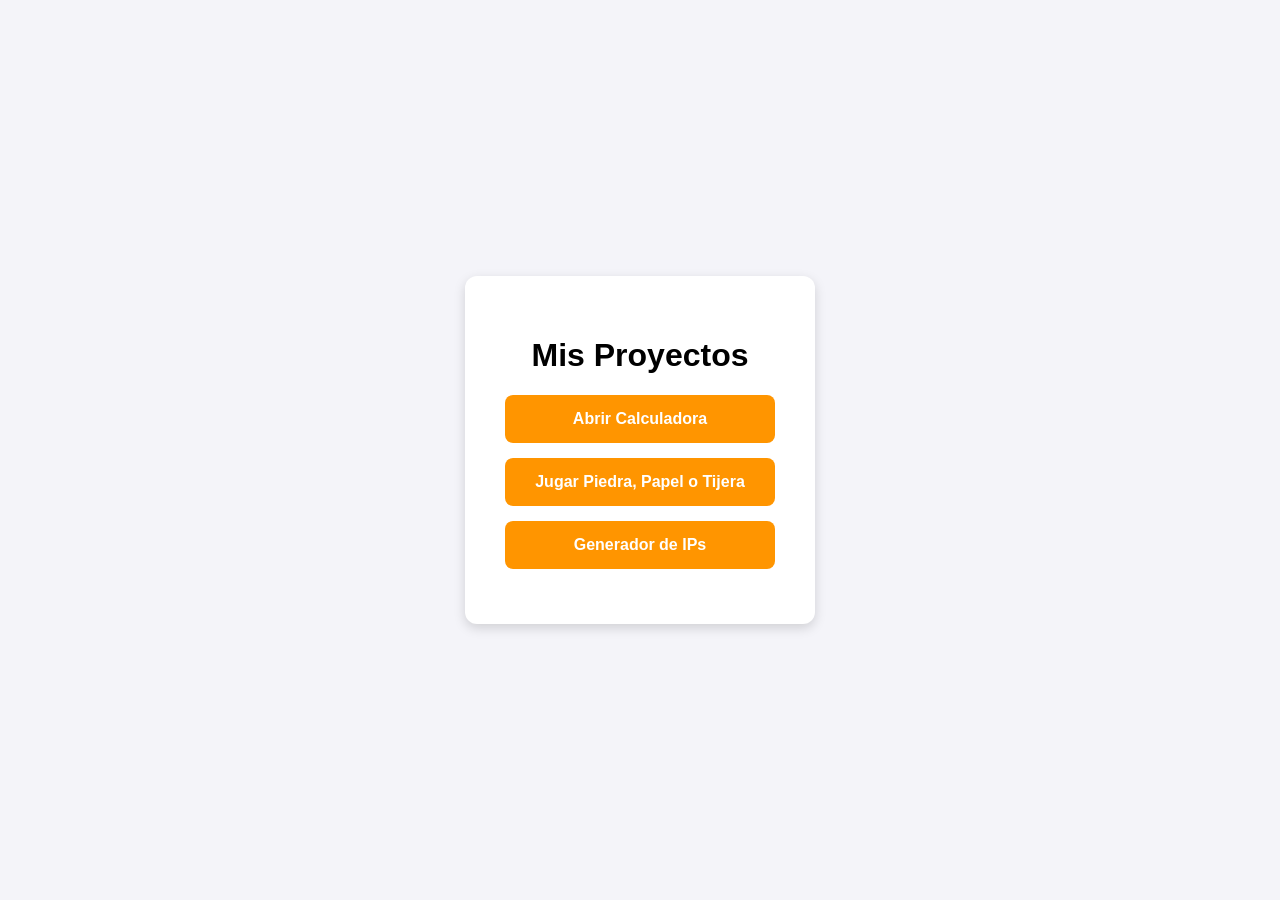
<file: index.html>
<!DOCTYPE html>
<html lang="es">
<head>
    <meta charset="UTF-8">
    <title>El portafolio de Zeus</title>
    <style>
        body {
            font-family: Arial, sans-serif;
            display: flex;
            justify-content: center;
            align-items: center;
            height: 100vh;
            background-color: #f4f4f9;
            margin: 0;
        }
        .menu {
            background: white;
            padding: 40px;
            border-radius: 12px;
            box-shadow: 0 4px 12px rgba(0,0,0,0.15);
            text-align: center;
        }
        a {
            display: block;
            margin: 15px 0;
            padding: 15px 30px;
            background-color: #ff9500;
            color: white;
            text-decoration: none;
            font-weight: bold;
            border-radius: 8px;
        }
        a:hover {
            background-color: #e08500;
        }
    </style>
</head>
<body>
    <div class="menu">
        <h1>Mis Proyectos</h1>
        <a href="HTML/calculadora.html">Abrir Calculadora</a>
        <a href="HTML/PiedraPapelTijera.html">Jugar Piedra, Papel o Tijera</a>
        <a href="HTML/generadorIPS.html">Generador de IPs</a>
    </div>
</body>
</html>
</file>
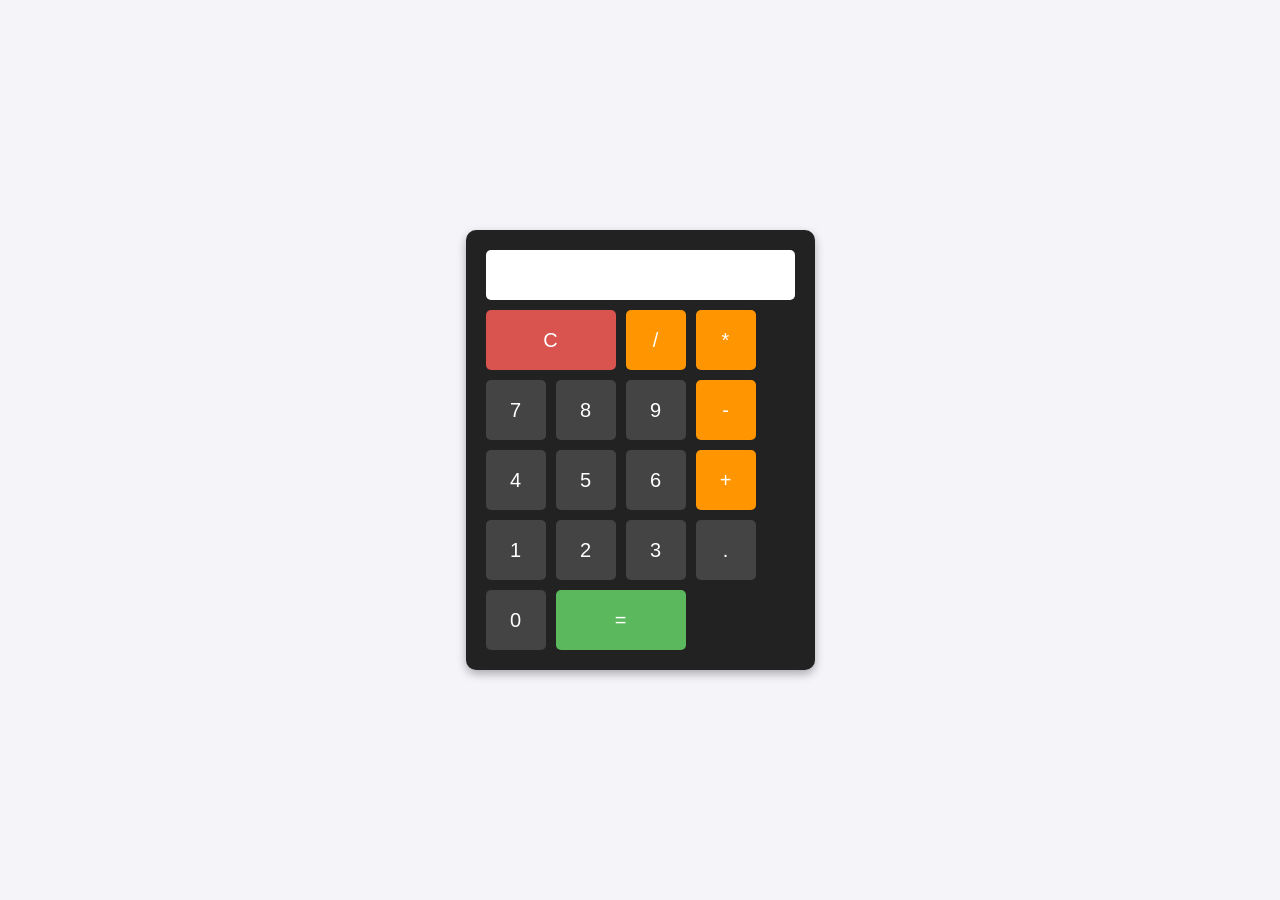
<file: HTML/calculadora.html>
<!DOCTYPE html>
<html lang="es">
<head>
    <meta charset="UTF-8">
    <title>Calculadora Sencilla</title>
    <link rel="stylesheet" href="../CSS/calculadora.css">
</head>
<body>

<div class="calculadora">
    <input type="text" id="pantalla" disabled>
    
    <div class="botones">
        <button class="limpiar" onclick="limpiar()">C</button>
        <button class="operador" onclick="agregar('/')">/</button>
        <button class="operador" onclick="agregar('*')">*</button>
        
        <button onclick="agregar('7')">7</button>
        <button onclick="agregar('8')">8</button>
        <button onclick="agregar('9')">9</button>
        <button class="operador" onclick="agregar('-')">-</button>
        
        <button onclick="agregar('4')">4</button>
        <button onclick="agregar('5')">5</button>
        <button onclick="agregar('6')">6</button>
        <button class="operador" onclick="agregar('+')">+</button>
        
        <button onclick="agregar('1')">1</button>
        <button onclick="agregar('2')">2</button>
        <button onclick="agregar('3')">3</button>
        <button onclick="agregar('.')">.</button>
        
        <button onclick="agregar('0')">0</button>
        <button class="igual" onclick="calcular()">=</button>
    </div>
</div>

<script src="../JS/calculadora.js"></script>
</body>
</html>
</file>
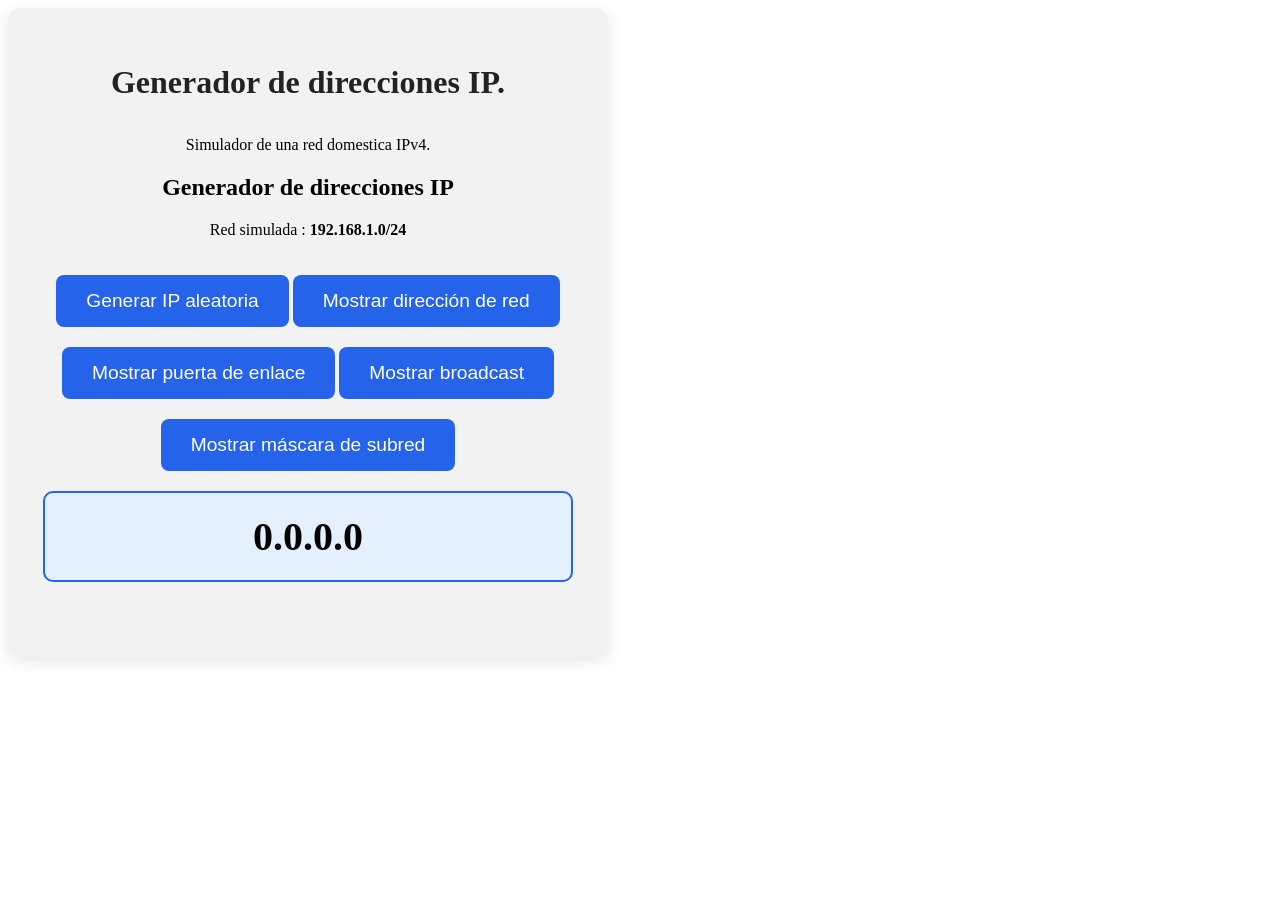
<file: HTML/generadorIPS.html>
<!doctype html>
<html lang="es">
  <head>
    <meta charset="UTF-8" />
    <meta name="viewport" content="width=device-width, initial-scale=1.0" />
    <title>Generador de IPS</title>
    <link rel="stylesheet" href="../CSS/generadorIPS.css" />
    <script src="../JS/generadorIPS.js" defer></script>
  </head>
  <body>
    <header></header>

    <main class="contenedor">
      <h1>Generador de direcciones IP.</h1>

      <p>Simulador de una red domestica IPv4.</p>

      <section>
        <h2>Generador de direcciones IP</h2>

        <p>Red simulada : <strong>192.168.1.0/24</strong></p>

        <button onclick="generarIP()">Generar IP aleatoria</button>
        <button onclick="mostrarDireccionRed()">
          Mostrar dirección de red
        </button>
        <button onclick="mostrarPuertaEnlace()">
          Mostrar puerta de enlace
        </button>
        <button onclick="mostrarBroadcast()">Mostrar broadcast</button>
        <button onclick="mostrarMascara()">Mostrar máscara de subred</button>

        <p id="ip">0.0.0.0</p>
      </section>
    </main>

    <footer></footer>
  </body>
</html>
</file>
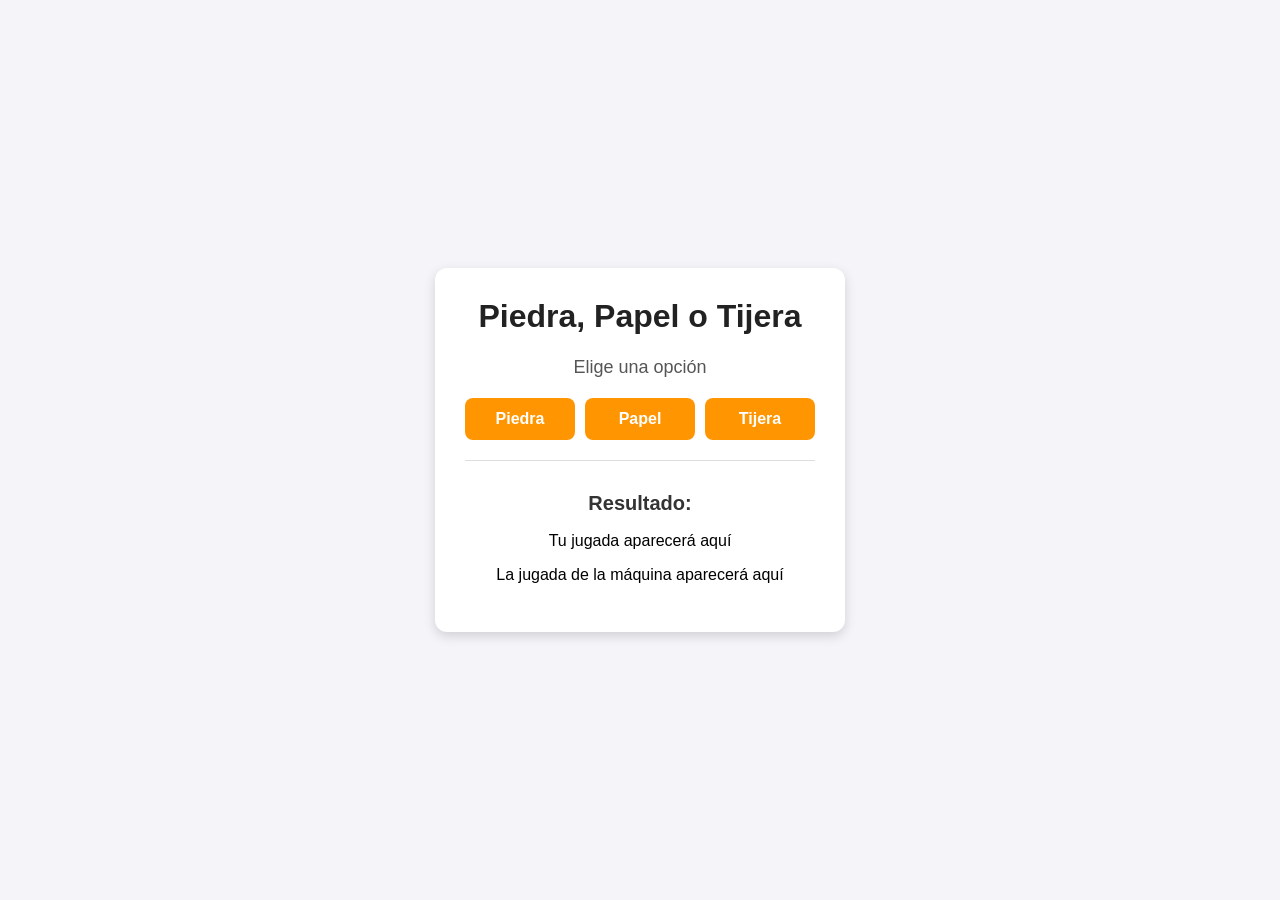
<file: HTML/PiedraPapelTijera.html>
<!DOCTYPE html>
<html lang="es">
<head>
    <meta charset="UTF-8">
    <title>Piedra, Papel o Tijera</title>
    <link rel="stylesheet" href="../CSS/PiedraPapelTijera.css">
</head>
<body>
    <main>
        <h1>Piedra, Papel o Tijera</h1>
        <p class="instrucciones">Elige una opción</p>

        <div class="opciones">
            <button id="piedra" onclick="jugar('piedra')">Piedra</button>
            <button id="papel" onclick="jugar('papel')">Papel</button>
            <button id="tijera" onclick="jugar('tijera')">Tijera</button>
        </div>

        <section id="resultado">
            <h2>Resultado:</h2>
            <p id="jugada-jugador">Tu jugada aparecerá aquí</p>
            <p id="jugada-maquina">La jugada de la máquina aparecerá aquí</p>
            <p id="mensaje"></p> 
        </section>
    </main>

    <script src="../JS/PiedraPapelTijera.js"></script>
</body>
</html>
</file>
<file: CSS/calculadora.css>
body {
    font-family: Arial, sans-serif;
    display: flex;
    justify-content: center;
    align-items: center;
    height: 100vh;
    background-color: #f4f4f9;
    margin: 0;
}

.calculadora {
    background-color: #222;
    padding: 20px;
    border-radius: 10px;
    box-shadow: 0px 4px 10px rgba(0,0,0,0.3);
}

#pantalla {
    width: 100%;
    height: 50px;
    font-size: 24px;
    text-align: right;
    margin-bottom: 10px;
    padding: 5px;
    box-sizing: border-box;
    border: none;
    border-radius: 5px;
    background-color: #fff;
}

.botones {
    display: grid;
    grid-template-columns: repeat(4, 60px);
    gap: 10px;
}

button {
    height: 60px;
    font-size: 20px;
    border: none;
    border-radius: 5px;
    cursor: pointer;
    background-color: #444;
    color: white;
}

button:hover {
    background-color: #555;
}

.operador {
    background-color: #ff9500;
}

.operador:hover {
    background-color: #e08500;
}

.limpiar {
    background-color: #d9534f;
    grid-column: span 2;
}

.igual {
    background-color: #5cb85c;
    grid-column: span 2;
}
</file>
<file: CSS/generadorIPS.css>
*{

box-sizing: border-box;

}

.contenedor{
    width: 90%;
    max-width: 600px;
    padding: 35px;
    text-align: center;
    background-color: #f2f2f2;
    border-radius: 12px;
    box-shadow: 0px 4px 15px rgba(0, 0, 0, 0.1);
}

button{
    margin-top: 20px;
    padding: 15px 30px;
    font-size: 1.2rem;
    background-color: #2563eb;
    color: white;
    border: none;
    border-radius: 8px;
    cursor: pointer;
}

h1{
    margin-bottom: 35px;
    color: #222;
}

#ip{
    margin-top: 20px;
    padding: 20px;
    border: 2px solid #2563eb;
    border-radius: 10px;
    background-color: #e5f0ff;
    font-size: 2.5rem;
    font-weight: bold;
}

button:hover{
    background-color: #1e40af;
}
</file>
<file: CSS/PiedraPapelTijera.css>
body {
    font-family: Arial, sans-serif;
    display: flex;
    justify-content: center;
    align-items: center;
    height: 100vh;
    background-color: #f4f4f9;
    margin: 0;
}

main {
    background-color: #ffffff;
    padding: 30px;
    border-radius: 12px;
    box-shadow: 0px 4px 12px rgba(0, 0, 0, 0.15);
    text-align: center;
    width: 350px;
}

h1 {
    color: #222;
    margin-top: 0;
}

.instrucciones {
    color: #555;
    font-size: 18px;
}

.opciones {
    display: flex;
    justify-content: space-between;
    gap: 10px;
    margin: 20px 0;
}

button {
    flex: 1;
    padding: 12px;
    font-size: 16px;
    font-weight: bold;
    border: none;
    border-radius: 8px;
    cursor: pointer;
    background-color: #ff9500;
    color: white;
    transition: background-color 0.2s;
}

button:hover {
    background-color: #e08500;
}

#resultado {
    margin-top: 20px;
    padding-top: 15px;
    border-top: 1px solid #ddd;
}

#resultado h2 {
    font-size: 20px;
    color: #333;
}

#mensaje {
    font-size: 18px;
    font-weight: bold;
    margin-top: 15px;
    color: #222;
}
</file>
